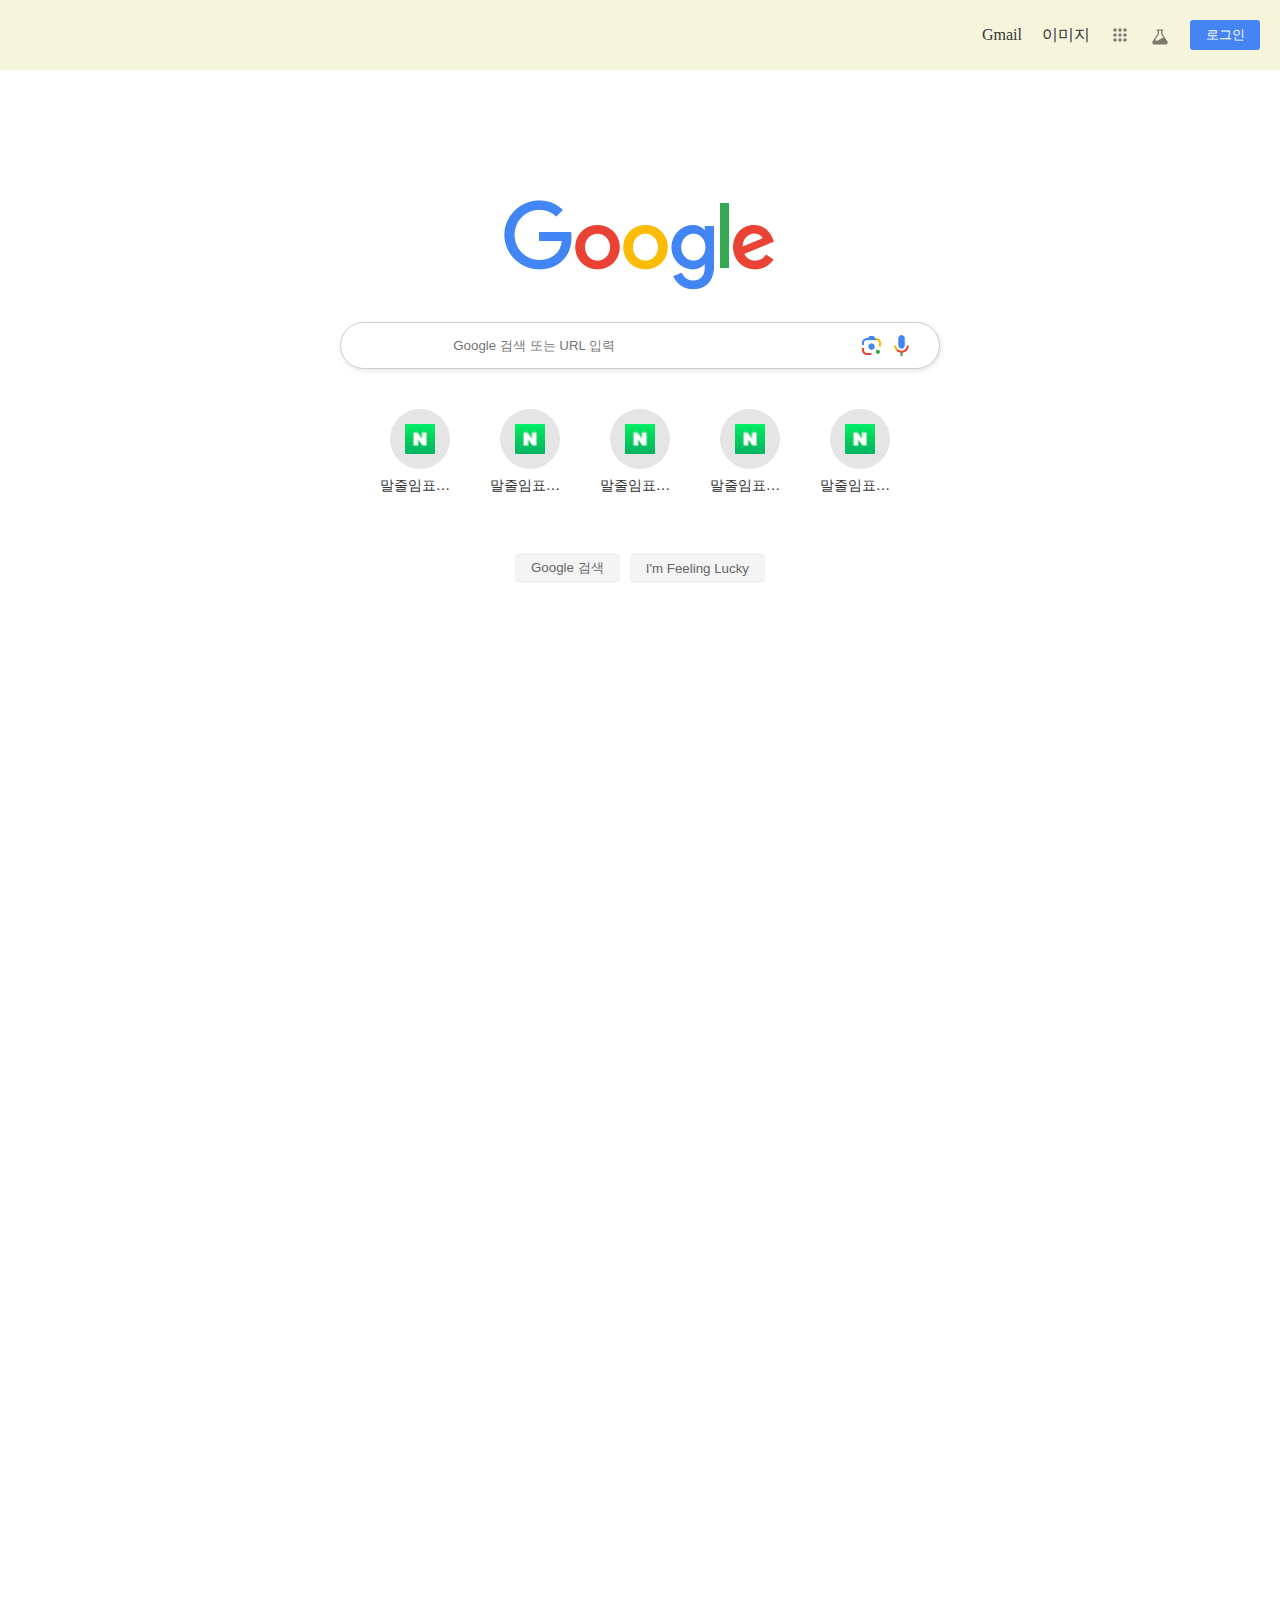
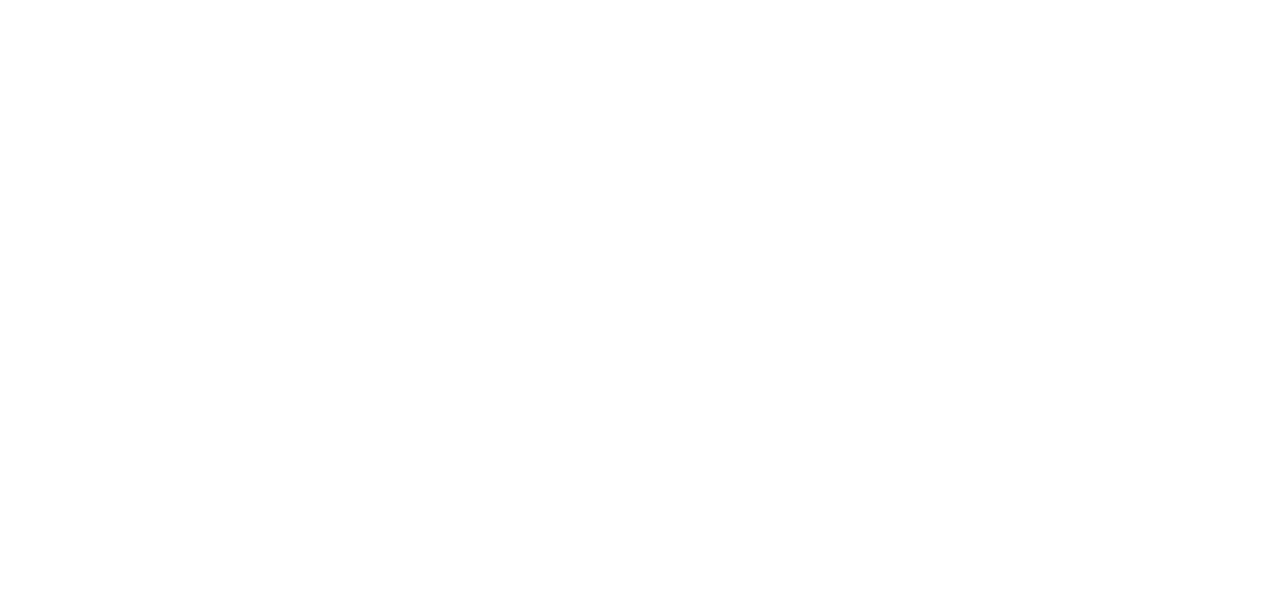
<file: index.html>
<!DOCTYPE html>
<html lang="ko">
  <head>
    <meta charset="UTF-8" />
    <meta name="viewport" content="width=device-width, initial-scale=1.0" />
    <title>google main site</title>
    <!-- favicon 링크로 넣기 -->
    <link rel="icon" href="images/googleg_standard_color_128dp.png" />
    <!-- 폰트어썸 -->
    <link rel="stylesheet" href="https://cdnjs.cloudflare.com/ajax/libs/font-awesome/6.5.2/css/all.min.css" integrity="sha512-SnH5WK+bZxgPHs44uWIX+LLJAJ9/2PkPKZ5QiAj6Ta86w+fsb2TkcmfRyVX3pBnMFcV7oQPJkl9QevSCWr3W6A==" crossorigin="anonymous" referrerpolicy="no-referrer" />
    <!-- css -->
    <!-- reset css가 위에 있어야함 ! -->
    <link rel="stylesheet" href="css/reset.css" />
    <link rel="stylesheet" href="css/main.css" />
    <!-- js -->
    <script src="js/main.js"></script>
  </head>
  <body>
    <!-- nav -->
    <nav>
      <a href="#" id="mail">Gmail</a>
      <a href="#" id="imgs">이미지</a>
      <div class="navIcon">
        <a href="#" id="menu" aria-label="Search Labs">
          <svg class="gb_E" focusable="false" viewBox="0 0 24 24">
            <path
              d="M6,8c1.1,0 2,-0.9 2,-2s-0.9,-2 -2,-2 -2,0.9 -2,2 0.9,2 2,2zM12,20c1.1,0 2,-0.9 2,-2s-0.9,-2 -2,-2 -2,0.9 -2,2 0.9,2 2,2zM6,20c1.1,0 2,-0.9 2,-2s-0.9,-2 -2,-2 -2,0.9 -2,2 0.9,2 2,2zM6,14c1.1,0 2,-0.9 2,-2s-0.9,-2 -2,-2 -2,0.9 -2,2 0.9,2 2,2zM12,14c1.1,0 2,-0.9 2,-2s-0.9,-2 -2,-2 -2,0.9 -2,2 0.9,2 2,2zM16,6c0,1.1 0.9,2 2,2s2,-0.9 2,-2 -0.9,-2 -2,-2 -2,0.9 -2,2zM12,8c1.1,0 2,-0.9 2,-2s-0.9,-2 -2,-2 -2,0.9 -2,2 0.9,2 2,2zM18,14c1.1,0 2,-0.9 2,-2s-0.9,-2 -2,-2 -2,0.9 -2,2 0.9,2 2,2zM18,20c1.1,0 2,-0.9 2,-2s-0.9,-2 -2,-2 -2,0.9 -2,2 0.9,2 2,2z"></path>
          </svg>
        </a>
        <a href="#" id="menu" aria-label="Google 앱">
          <svg class="gb_D" focusable="false" height="24px" viewBox="0 -960 960 960" width="24px">
            <path
              d="M209-120q-42 0-70.5-28.5T110-217q0-14 3-25.5t9-21.5l228-341q10-14 15-31t5-34v-110h-20q-13 0-21.5-8.5T320-810q0-13 8.5-21.5T350-840h260q13 0 21.5 8.5T640-810q0 13-8.5 21.5T610-780h-20v110q0 17 5 34t15 31l227 341q6 9 9.5 20.5T850-217q0 41-28 69t-69 28H209Zm221-660v110q0 26-7.5 50.5T401-573L276-385q-6 8-8.5 16t-2.5 16q0 23 17 39.5t42 16.5q28 0 56-12t80-47q69-45 103.5-62.5T633-443q4-1 5.5-4.5t-.5-7.5l-78-117q-15-21-22.5-46t-7.5-52v-110H430Z"></path>
          </svg>
        </a>
        <a href="#" onclick="window.open('login.html')">
          <button id="login">로그인</button>
        </a>
      </div>
    </nav>
    <!-- main -->
    <main>
      <div class="main-wrap">
        <!-- 구글 로고 -->
        <img src="images/googlelogo_color_272x92dp.png" alt="구글 로고" />
        <!-- search 검색창 -->
        <div class="search_bar">
          <i class="fa-solid fa-magnifying-glass"></i>
          <input type="text" placeholder="Google 검색 또는 URL 입력" />
          <div class="search_icon">
            <a href="#"> <img src="images/Frame.png" alt="검색" title="검색하세요" /></a>
            <a href="#"> <img src="images/googlemic_color_24dp.png" alt="음성인식" title="음성인식" /></a>
          </div>
        </div>
        <!-- 검색버튼 -->
        <div class="plus">
          <ul>
            <li>
              <a href="#">
                <div class="bg">
                  <img src="images/naver.png" alt="네이버" />
                </div>
                <span>말줄임표시 합니다.</span>
              </a>
              <span class="hover_bg">
                <img src="images/icon_more_vert.svg" alt="더보기" />
              </span>
            </li>
            <li>
              <a href="#">
                <div class="bg">
                  <img src="images/naver.png" alt="네이버" />
                </div>
                <span>말줄임표시 합니다.</span>
              </a>
              <span class="hover_bg">
                <img src="images/icon_more_vert.svg" alt="더보기" />
              </span>
            </li>
            <li>
              <a href="#">
                <div class="bg">
                  <img src="images/naver.png" alt="네이버" />
                </div>
                <span>말줄임표시 합니다.</span>
              </a>
              <span class="hover_bg">
                <img src="images/icon_more_vert.svg" alt="더보기" />
              </span>
            </li>
            <li>
              <a href="#">
                <div class="bg">
                  <img src="images/naver.png" alt="네이버" />
                </div>
                <span>말줄임표시 합니다.</span>
              </a>
              <span class="hover_bg">
                <img src="images/icon_more_vert.svg" alt="더보기" />
              </span>
            </li>
            <li>
              <a href="#">
                <div class="bg">
                  <img src="images/naver.png" alt="네이버" />
                </div>
                <span>말줄임표시 합니다.</span>
              </a>
              <span class="hover_bg">
                <img src="images/icon_more_vert.svg" alt="더보기" />
              </span>
            </li>
          </ul>
        </div>
        <!-- 버튼영역 -->
        <div class="btn">
          <button>Google 검색</button>
          <button>I'm Feeling Lucky</button>
        </div>
      </div>
    </main>
  </body>
</html>
</file>
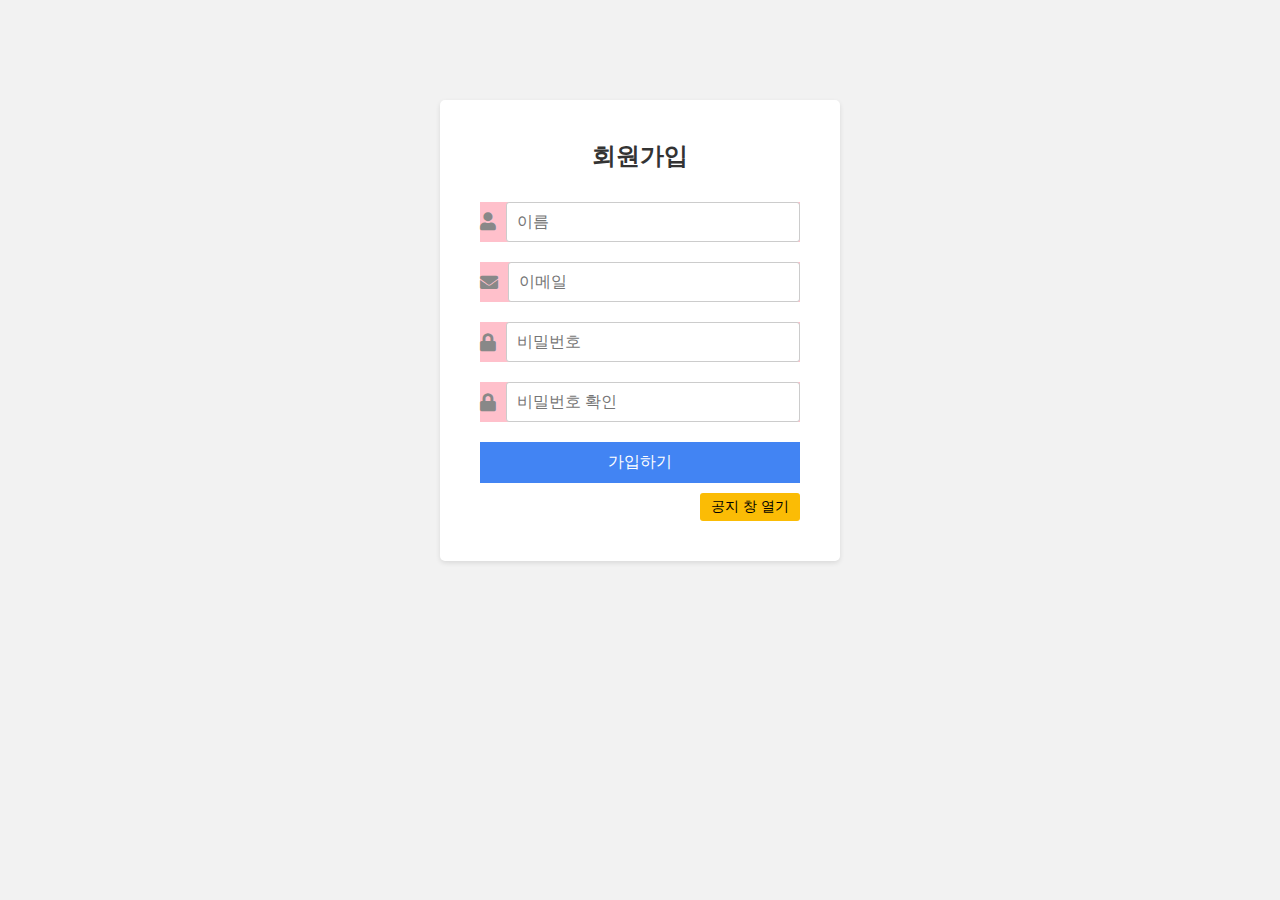
<file: login.html>
<!DOCTYPE html>
<html lang="ko">
  <head>
    <meta charset="UTF-8" />
    <meta name="viewport" content="width=device-width, initial-scale=1.0" />
    <!-- 폰트어썸 -->
    <link rel="stylesheet" href="https://cdnjs.cloudflare.com/ajax/libs/font-awesome/5.15.3/css/all.min.css" />
    <!-- css -->
    <link rel="stylesheet" href="css/login.css" />
    <title>회원가입</title>
  </head>
  <body>
    <div class="container">
      <h2>회원가입</h2>
      <form>
        <div class="input-group">
          <label for="userName"><i class="fas fa-user"></i></label>
          <input type="text" placeholder="이름" id="1" />
        </div>
        <div class="input-group">
          <i class="fas fa-envelope"></i>
          <input type="email" placeholder="이메일" />
        </div>
        <div class="input-group">
          <i class="fas fa-lock"></i>
          <input type="password" placeholder="비밀번호" />
        </div>
        <div class="input-group">
          <i class="fas fa-lock"></i>
          <input type="password" placeholder="비밀번호 확인" />
        </div>

        <button type="submit" onclick="alert('회원가입이 완료 되었습니다.로그인 하시겠습니까?')">가입하기</button>
        <input type="button" value="공지 창 열기" onclick="window.open('notice.html')" />
      </form>
    </div>
  </body>
</html>
</file>
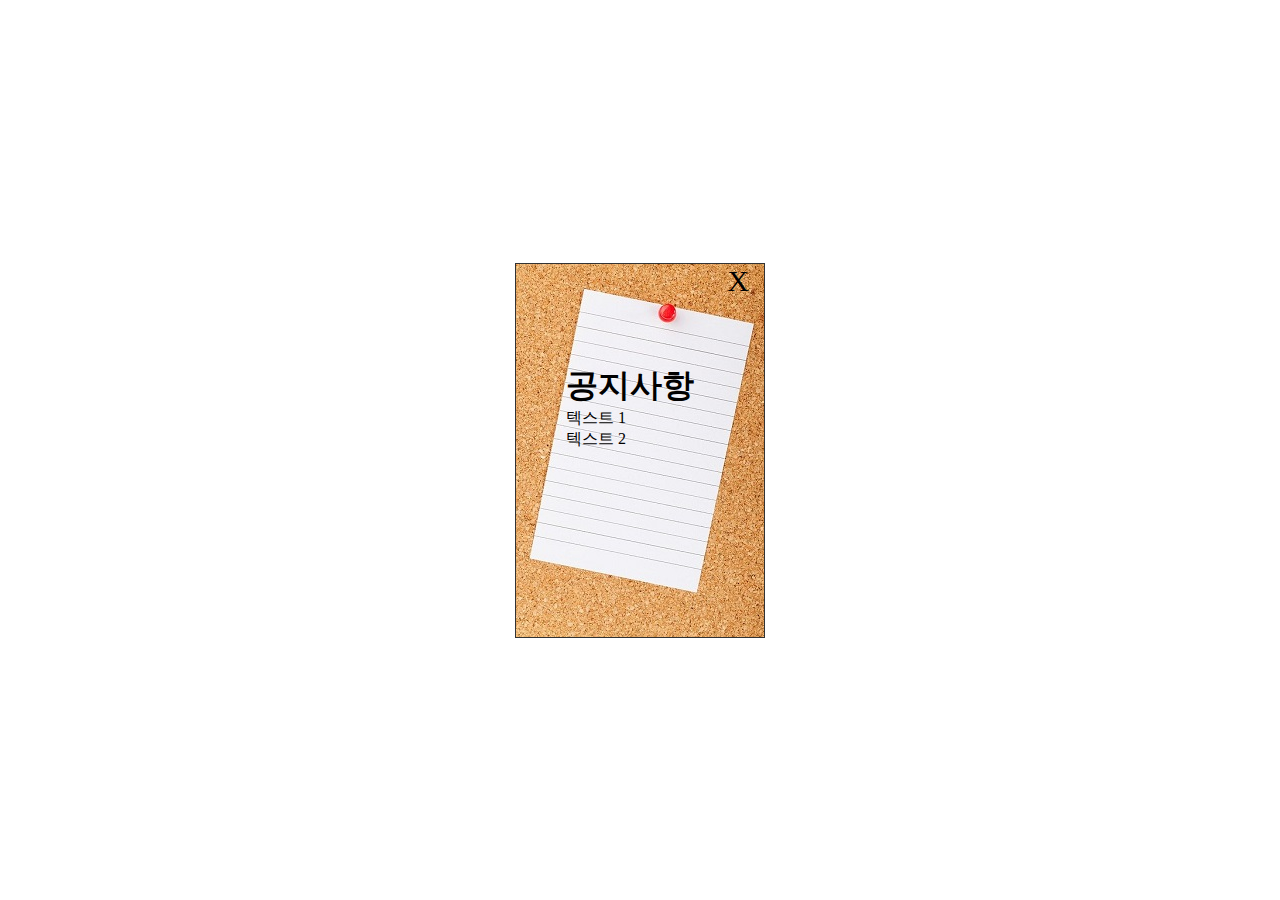
<file: notice.html>
<!DOCTYPE html>
<html lang="ko">
  <head>
    <meta charset="UTF-8" />
    <meta name="viewport" content="width=device-width, initial-scale=1.0" />
    <link rel="stylesheet" href="css/notice.css" />
    <title>공지사항</title>
  </head>
  <body>
    <div id="container">
      <h1>공지사항</h1>
      <p>텍스트 1</p>
      <p>텍스트 2</p>
      <span class="close" onclick="window.close()">X</span>
    </div>
  </body>
</html>
</file>
<file: css/main.css>
@charset "utf-8";
* {
  margin: 0;
  padding: 0;
  box-sizing: border-box;
}
ul,
li {
  list-style: none;
}
a {
  text-decoration: none;
  color: #333;
}
body {
  height: 2000px;
}
nav {
  /* 이너위드 아니면 왠만하면 px지정 하지말기 */
  width: 100%;
  position: fixed;
  top: 0;
  left: 0;
  display: flex;
  justify-content: flex-end;
  align-items: center;
  gap: 20px;
  padding: 20px;
  background-color: beige;
  z-index: 99;
}
nav.scrolled {
  background-color: rgb(245, 142, 8);
}
/* 꺽새는 자식한테만됨 손자는 x */
/* 'gmail, 이미지' hover했을때 밑줄효과 적용 */
nav > a:hover {
  text-decoration: underline;
}
/* 부모를 따라가기때문에 따로 플렉스 줘야 가로정렬 같이됨 */
.navIcon {
  display: flex;
  align-items: center;
  gap: 20px;
}
/* 점3개 svg 나오게하기 , 밝기 조절(투명도만 가능), 색상 변경은 피그마 */
#menu {
  position: relative;
  width: 20px;
  height: 20px;
}
/* 'svg 아이콘 호버 원효과 적용 */
#menu::after {
  content: "";
  display: block;
  position: absolute;
  top: -6px;
  left: -7px;
  width: 34px;
  height: 34px;
  border-radius: 50%;
  opacity: 0;
  transition: all 0.3s; /*부드럽게 만들어주기*/
  background-color: rgba(0, 0, 0, 0.2);
}
#menu:hover::after {
  opacity: 1;
}
/* 'svg 아이콘' 호버 글자 효과 적용 */
#menu::before {
  content: attr(aria-label); /*aria-label의 값을 사용*/
  background-color: rgba(0, 0, 0, 0.8);
  color: #fff;
  position: absolute;
  top: 40px;
  left: 50%;
  transform: translateX(-50%);
  border-radius: 5px;
  padding: 7px;
  font-size: 12px;
  opacity: 0;
  white-space: nowrap; /*텍스트 줄바꿈 방지*/
  transition: all 0.3s; /*부드럽게 만들어주기*/
}
#menu:hover::before {
  opacity: 1;
}

#menu svg {
  position: relative;
  width: 100%;
  opacity: 0.5;
}

/* 로그인 버튼 꾸미기*/
#login {
  width: 70px;
  height: 30px;
  color: white;
  background-color: #4484f3;
  border: 0;
  border-radius: 3px;
}
/* 구글 로고 */
.main-wrap {
  margin-top: 200px;
  text-align: center;
}

/* search 검색바 */
.search_bar {
  width: 70%;
  max-width: 600px;
  min-width: 310px;
  margin: 30px auto;
  display: flex;
  justify-content: space-between;
  align-items: center;
  padding: 10px 25px;
  box-shadow: 1px 2px 5px rgba(0, 0, 0, 0.1);
  border-radius: 100px;
  border: 1px solid #ccc;
  background-color: #fff;
}
/* 구글 검색 url 입력  */
.search_bar input {
  width: 60%;
  border: none;
  padding: 5px;
  outline: none;
}
.search_icon {
  width: 10%;
  min-width: 48px;
  display: flex;
  gap: 5px;
}
.search_icon a {
  width: calc(100% / 2);
}
.search_icon a img {
  width: 100%;
}
/*검색버튼*/
.plus {
  width: 50%;
  max-width: 550px; /*550px 보다 더 커지게 x*/
  min-width: 200px; /*200px보다 더 작아지게 x*/
  margin: auto;
}
.plus ul {
  display: flex;
  flex-wrap: wrap; /*팅겨나가게 해줌*/
}
.plus ul li {
  position: relative;
  width: calc(100% / 5);
  max-width: 110px;
}
.plus ul li a {
  position: relative;
  display: flex;
  flex-direction: column;
  align-items: center;
  gap: 10px;
  padding: 10px;
}
.plus ul li a img {
  position: absolute;
  top: 50%;
  left: 50%;
  transform: translate(-50%, -50%);
  /* 반응형에서 이미지 줄지 않게 하기 */
  width: 30px;
  height: 30px;
}
/* 꾸미기 */
.bg {
  position: relative;
  width: 60px;
  height: 60px;
  border-radius: 50%;
  background-color: rgba(0, 0, 0, 0.1);
}
.plus ul li:hover .hover_bg {
  opacity: 1;
}
.plus ul li:hover .hover_bg img {
  opacity: 1;
  transition: all 1s ease-in-out;
  transition-delay: 0.3;
}
/* 호버했을때 더보기 아이콘 */
.hover_bg {
  position: absolute;
  top: 0;
  right: 50%;
  transform: translateX(50%);
  width: 100%;
  height: 107px;
  background-color: rgba(0, 0, 0, 0.2);
  opacity: 0;
  transition: all 0.5s ease-in-out;
}
.hover_bg img {
  position: absolute;
  top: 10px;
  right: 0;
  opacity: 0;
}
.plus ul li a span {
  font-size: 14px;
  white-space: nowrap;
  overflow: hidden;
  text-overflow: ellipsis;
  max-width: 80px;
}
/* 버튼영역 */
.btn {
  display: flex;
  justify-content: center;
  margin: 50px auto;
  gap: 10px;
  width: 50%;
  min-width: 100px;
}
.btn button {
  border: 0;
  height: 30px;
  padding: 0 15px;
  background-color: #f4f4f4;
  border: 1px solid #f4f4f4;
  color: #666;
  border-radius: 3px;
  cursor: pointer;
}
.btn button:hover {
  border: 1px solid #ccc;
  color: #333;
  background: linear-gradient(to bottom, #ffffff 0%, #f6f6f6 47%, #ededed 100%);
  box-shadow: 0px 1px 3px rgba(0, 0, 0, 0.2);
}
/* 반응형 */
/* 아이콘 반응형 */
@media screen and (max-width: 820px) {
  .plus ul li {
    width: calc(100% / 4);
  }
}
@media screen and (max-width: 768px) {
  .plus ul li {
    width: calc(100% / 3);
  }
}
@media screen and (max-width: 530px) {
  .plus ul li {
    width: calc(100% / 2);
  }
  .btn {
    width: 30%;
    flex-direction: column;
  }
  .btn button {
    width: 150px;
  }
}
/* 모바일일때 서치바 크기 맞추기 : 반응형 */
@media screen and (max-width: 390px) {
  .search_bar {
    padding: 5px 15px;
  }
  .main-wrap > img {
    width: 200px;
  }
}
</file>
<file: css/login.css>
@charset "utf-8";
* {
  margin: 0;
  padding: 0;
  box-sizing: border-box;
}
ul,
li {
  list-style: none;
}
a {
  text-decoration: none;
  color: #333;
}

body {
  display: flex;
  background-color: #f2f2f2;
}
.container {
  background-color: #fff;
  width: 50%;
  max-width: 400px;
  min-width: 300px;
  padding: 40px;
  margin: 100px auto;
  border-radius: 5px;
  box-shadow: 0 2px 5px rgba(0, 0, 0, 0.1);
}
h2 {
  text-align: center;
  margin-bottom: 30px;
  color: #333;
}
.input-group {
  display: flex;
  align-items: center;
  gap: 10px;
  margin-bottom: 20px;
  background-color: pink;
}
.input-group i {
  color: #888;
  font-size: 18px;
  /* margin-right: 10px; */
}
.input-group input {
  width: 100%;
  padding: 10px;
  font-size: 16px;
  border-radius: 3px;
  border: 1px solid #ccc;
  outline: none;
}
button[type="submit"] {
  display: block;
  width: 100%;
  padding: 10px;
  text-align: center;
  font-size: 16px;
  border: 0;
  background-color: #4284f3;
  color: #fff;
}
button[type="submit"]:hover {
  background-color: #224685;
}
input[type="button"] {
  width: 100px;
  display: block;
  padding: 5px;
  font-size: 14px;
  margin-top: 10px;
  border-radius: 3px;
  background-color: #fbbc05;
  border: none;
  margin-left: auto;
}
input[type="button"]:hover{
    background-color: #9d7600;
}
</file>
<file: css/notice.css>
@charset "utf-8";
* {
  margin: 0;
  padding: 0;
  box-sizing: border-box;
}
ul,
li {
  list-style: none;
}
a {
  text-decoration: none;
  color: #333;
}
body {
  display: flex;
  justify-content: center;
  align-items: center;
  min-height: 100vh;
}
#container {
  position: relative;
  width: 250px;
  height: 375px;
  padding: 100px 50px;
  border: 1px solid #333;
  background: url("../images/notice.jpg");
}
.close {
  position: absolute;
  top: 0;
  right: 15px;
  cursor: pointer;
  font-size: 30px;
}
</file>
